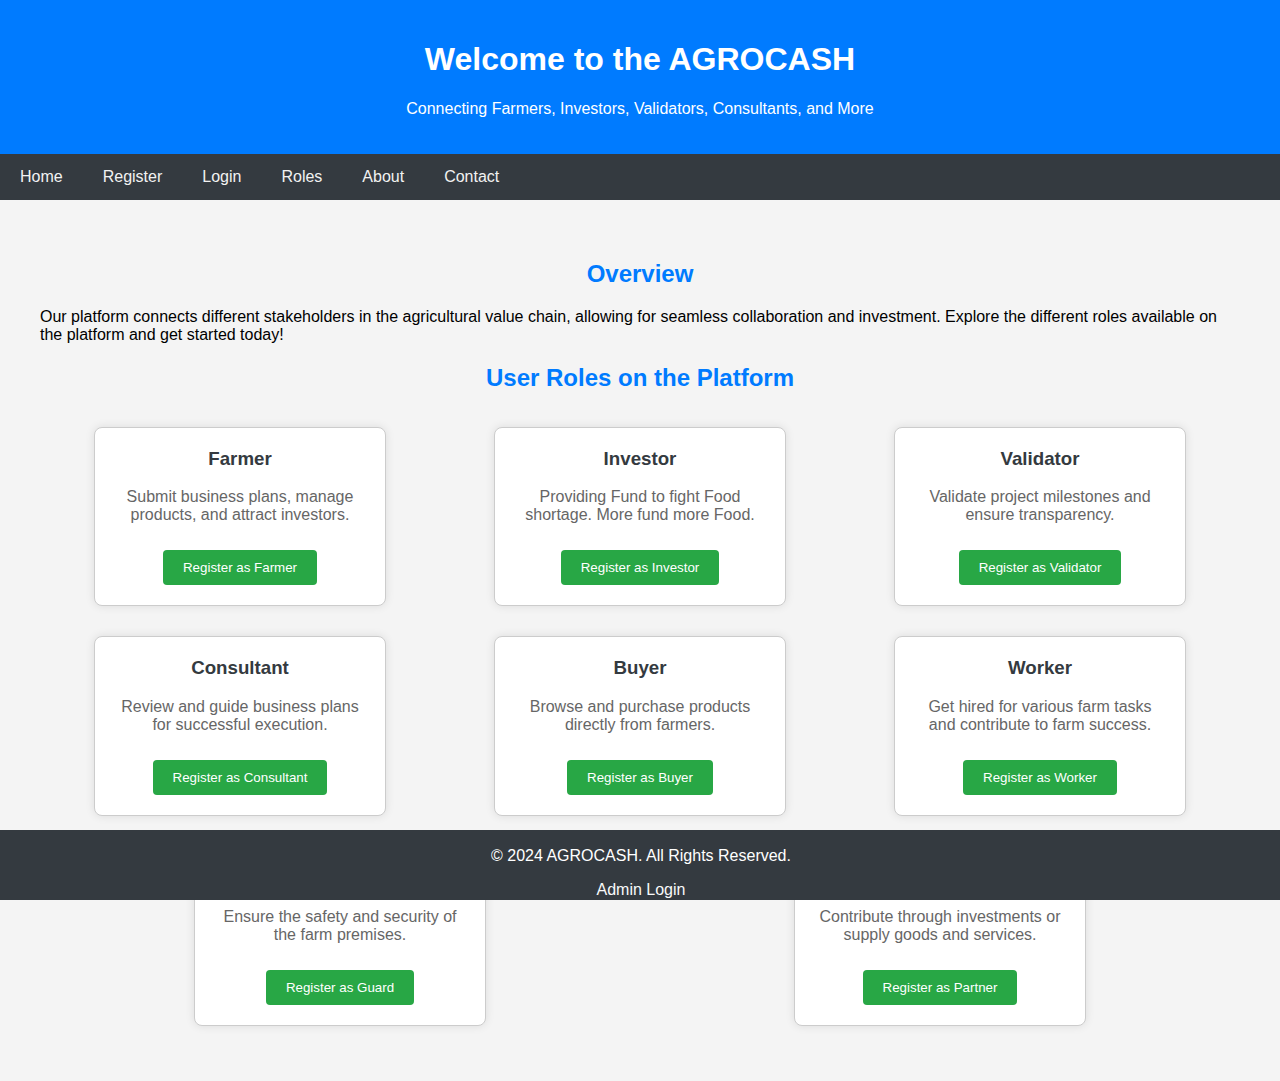
<file: index.html>
<!DOCTYPE html>
<html lang="en">
<head>
    <meta charset="UTF-8">
    <meta name="viewport" content="width=device-width, initial-scale=1.0">
    <title>AGROCASH Homepage</title>
    <style>
        body {
            font-family: Arial, sans-serif;
            background-color: #f4f4f4;
            margin: 0;
            padding: 0;
        }
        header {
            background-color: #007bff;
            color: white;
            padding: 20px;
            text-align: center;
        }
        .navbar {
            background-color: #343a40;
            overflow: hidden;
        }
        .navbar a {
            float: left;
            display: block;
            color: #f2f2f2;
            text-align: center;
            padding: 14px 20px;
            text-decoration: none;
        }
        .navbar a:hover {
            background-color: #575d63;
            color: white;
        }
        .container {
            padding: 20px;
            max-width: 1200px;
            margin: 20px auto;
        }
        h2 {
            color: #007bff;
            text-align: center;
        }
        .role-cards {
            display: flex;
            flex-wrap: wrap;
            justify-content: space-around;
        }
        .role-card {
            background-color: white;
            border: 1px solid #ccc;
            border-radius: 8px;
            width: 250px;
            margin: 15px;
            padding: 20px;
            text-align: center;
            box-shadow: 0 0 10px rgba(0, 0, 0, 0.1);
        }
        .role-card h3 {
            margin-top: 0;
            color: #343a40;
        }
        .role-card p {
            color: #666;
        }
        .role-card button {
            background-color: #28a745;
            color: white;
            padding: 10px 20px;
            border: none;
            border-radius: 4px;
            cursor: pointer;
            margin-top: 10px;
        }
        .role-card button:hover {
            background-color: #218838;
        }
        footer {
            background-color: #343a40;
            color: white;
            text-align: center;
            padding: 1px;
            position: fixed;
            bottom: 0;
            width: 100%;
        }
        footer a {
            color: #f8f9fa;
            text-decoration: none;
        }
        footer a:hover {
            color: #ffffff;
            text-decoration: underline;
        }
    </style>
</head>
<body>

    <!-- Header Section -->
    <header>
        <h1>Welcome to the AGROCASH</h1>
        <p>Connecting Farmers, Investors, Validators, Consultants, and More</p>
    </header>

    <!-- Navbar -->
    <div class="navbar">
        <a href="#">Home</a>
        <a href="User Registration.html">Register</a>
        <a href="User Login.html">Login</a>
        <a href="#roles">Roles</a>
        <a href="About.html">About</a>
        <a href="#contact">Contact</a>
    </div>

    <!-- Container for Main Content -->
    <div class="container">
        <!-- Overview Section -->
        <section id="overview">
            <h2>Overview</h2>
            <p>Our platform connects different stakeholders in the agricultural value chain, allowing for seamless collaboration and investment. Explore the different roles available on the platform and get started today!</p>
        </section>

        <!-- Roles Section -->
        <section id="roles">
            <h2>User Roles on the Platform</h2>
            <div class="role-cards">
                <!-- Farmer Role Card -->
                <div class="role-card">
                    <h3>Farmer</h3>
                    <p>Submit business plans, manage products, and attract investors.</p>
                    <button onclick="window.location.href='Farmer Registration.html?role=Farmer'">Register as Farmer</button>
                </div>
                 <!-- Guard Role Card -->
                 <div class="role-card">
                    <h3>Investor</h3>
                    <p>Providing Fund to fight Food shortage. More fund more Food.</p>
                    <button onclick="window.location.href='Investor Registration.html?role=Investor'">Register as Investor</button>
                </div>
                <!-- Validator Role Card -->
                <div class="role-card">
                    <h3>Validator</h3>
                    <p>Validate project milestones and ensure transparency.</p>
                    <button onclick="window.location.href='Validator Registration.html?role=Validator'">Register as Validator</button>
                </div>
                <!-- Consultant Role Card -->
                <div class="role-card">
                    <h3>Consultant</h3>
                    <p>Review and guide business plans for successful execution.</p>
                    <button onclick="window.location.href='Consultant Registration.html?role=Consultant'">Register as Consultant</button>
                </div>
                <!-- Buyer Role Card -->
                <div class="role-card">
                    <h3>Buyer</h3>
                    <p>Browse and purchase products directly from farmers.</p>
                    <button onclick="window.location.href='Buyer Registration.html?role=Buyer'">Register as Buyer</button>
                </div>
                <!-- Worker Role Card -->
                <div class="role-card">
                    <h3>Worker</h3>
                    <p>Get hired for various farm tasks and contribute to farm success.</p>
                    <button onclick="window.location.href='Worker Registration.html?role=Worker'">Register as Worker</button>
                </div>
                <!-- Guard Role Card -->
                <div class="role-card">
                    <h3>Guard</h3>
                    <p>Ensure the safety and security of the farm premises.</p>
                    <button onclick="window.location.href='Guard Registration.html?role=Guard'">Register as Guard</button>
                </div>
                <!-- Partner Role Card -->
                <div class="role-card">
                    <h3>Partner</h3>
                    <p>Contribute through investments or supply goods and services.</p>
                    <button onclick="window.location.href='Partner Registration.html?role=Partner'">Register as Partner</button>
                </div>
                
            </div>
        </section>
    </div>

    <!-- Footer Section -->
    <footer>
        <p>&copy; 2024 AGROCASH. All Rights Reserved.</p>
        <a href="Admin login.html">Admin Login</a> <!-- Link to the separate Admin Login page -->
    </footer>

</body>
</html>
</file>
